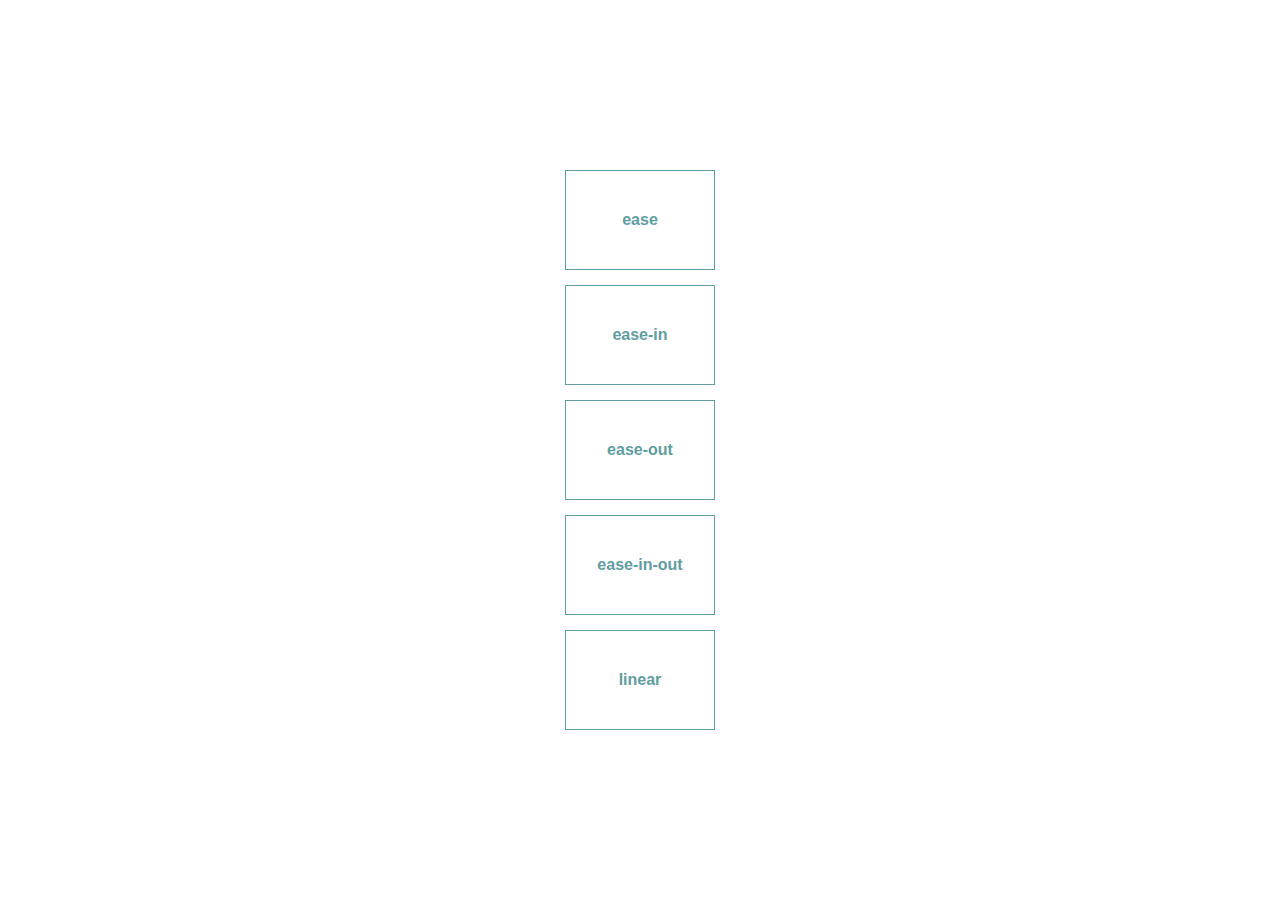
<file: index.html>
<!DOCTYPE html>
<html lang="en">
<head>
    <meta charset="UTF-8">
    <meta http-equiv="X-UA-Compatible" content="IE=edge">
    <meta name="viewport" content="width=device-width, initial-scale=1.0">
    <link rel="stylesheet" href="style.css">
    <title>Transitions</title>
</head>
<body>
    <div class="ease">ease</div>
    <div class="ease-in">ease-in</div>
    <div class="ease-out">ease-out</div>
    <div class="ease-in-out">ease-in-out</div>
    <div class="linear">linear</div>
</body>
</html>
</file>
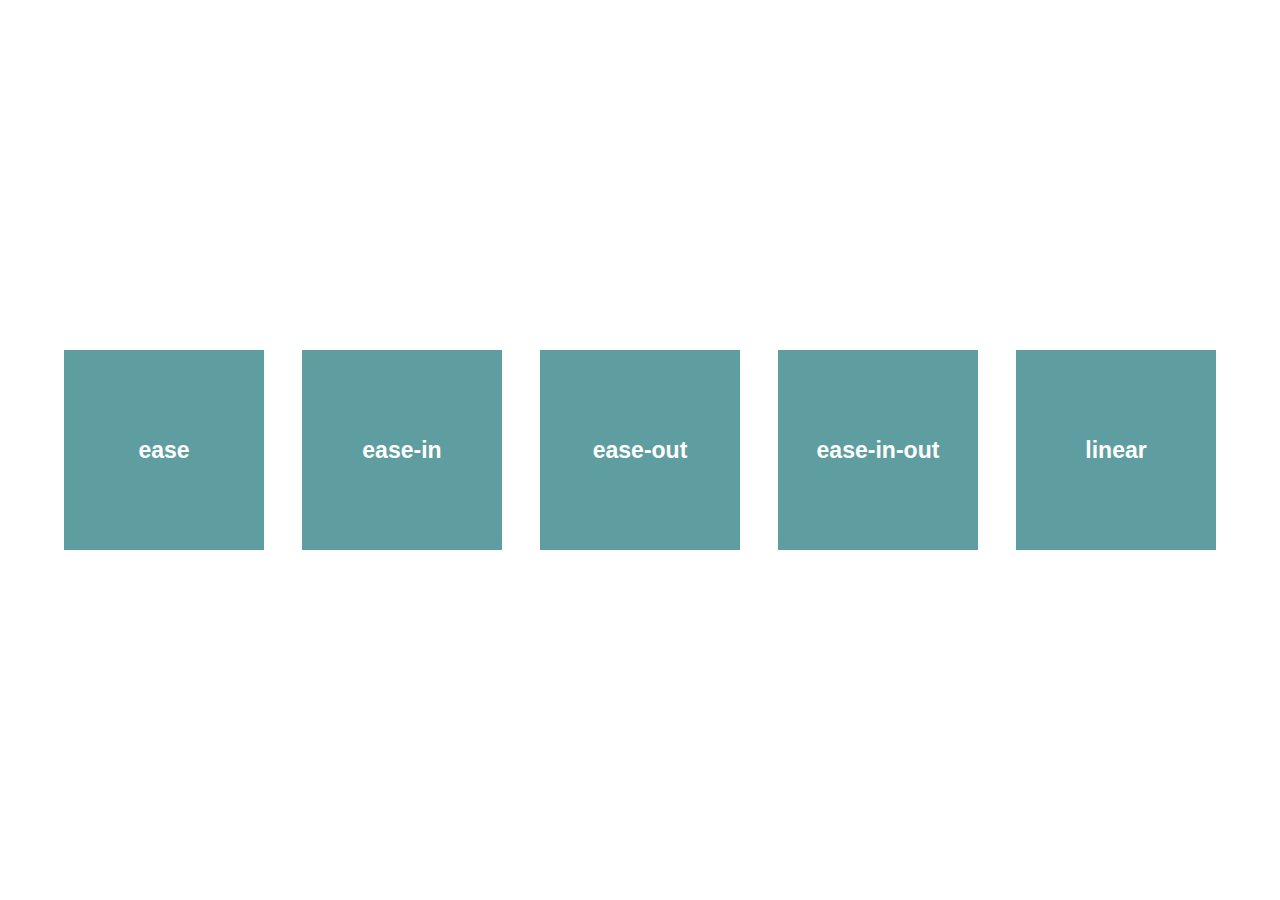
<file: secao_1/index.html>
<!DOCTYPE html>
<html lang="en">
<head>
    <meta charset="UTF-8">
    <meta http-equiv="X-UA-Compatible" content="IE=edge">
    <meta name="viewport" content="width=device-width, initial-scale=1.0">
    <link rel="stylesheet" href="style.css">
    <title>Transitions</title>
</head>
<body>
    <div class="container">
        <div class="box ease">ease</div>
        <div class="box ease-in">ease-in</div>
        <div class="box ease-out">ease-out</div>
        <div class="box ease-in-out">ease-in-out</div>
        <div class="box linear">linear</div>
    </div>
</body>
</html>
</file>
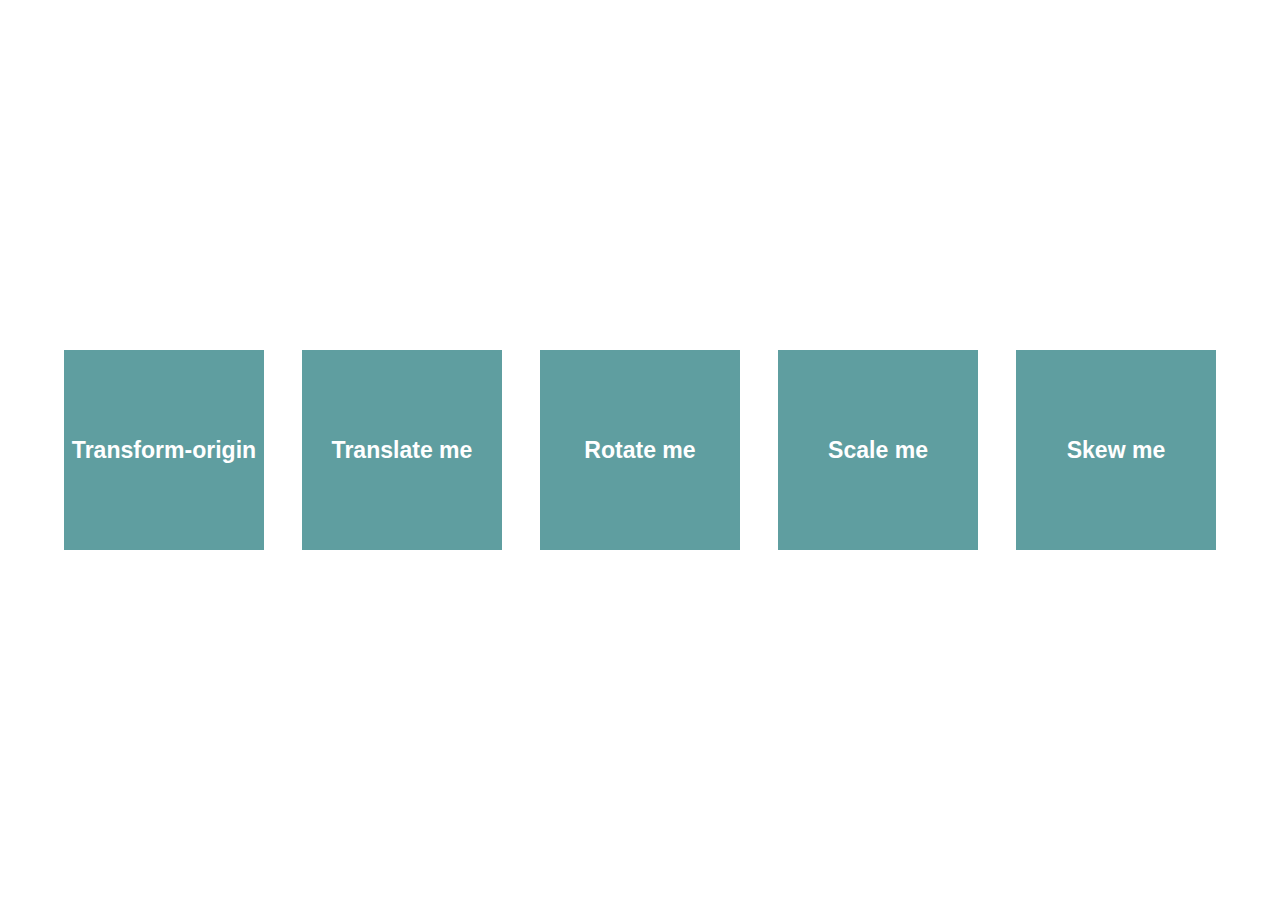
<file: secao_2/index.html>
<!DOCTYPE html>
<html lang="en">
<head>
    <meta charset="UTF-8">
    <meta http-equiv="X-UA-Compatible" content="IE=edge">
    <meta name="viewport" content="width=device-width, initial-scale=1.0">
    <link rel="stylesheet" href="style.css">
    <title>2D Transforms</title>
</head>
<body>
    <div class="container">
        <div class="box origin">Transform-origin</div>
        <div class="box translate">Translate me</div>
        <div class="box rotate">Rotate me</div>
        <div class="box scale">Scale me</div>
        <div class="box skew">Skew me</div>
    </div>
</body>
</html>
</file>
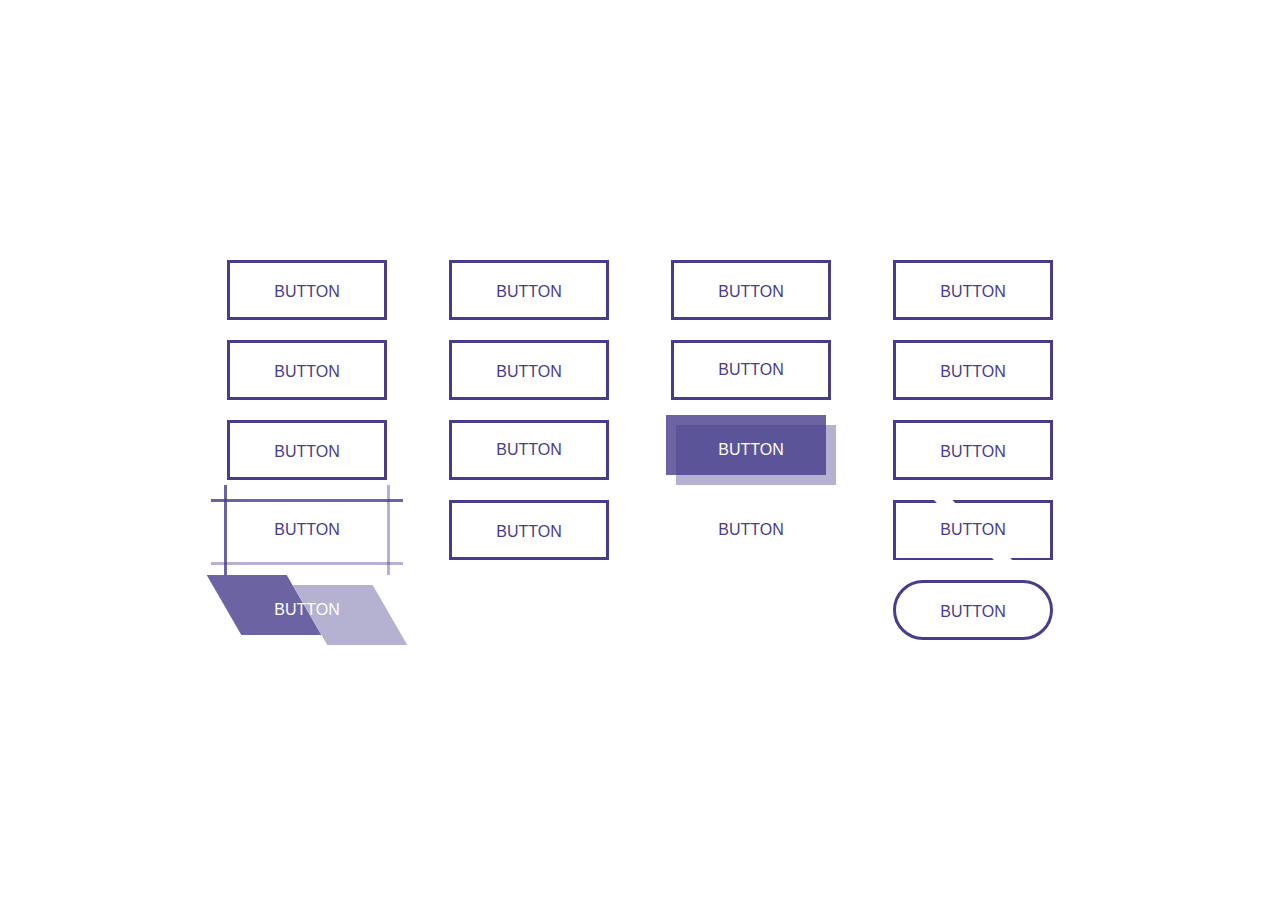
<file: secao_4/index.html>
<!DOCTYPE html>
<html lang="en">
<head>
    <meta charset="UTF-8">
    <meta http-equiv="X-UA-Compatible" content="IE=edge">
    <meta name="viewport" content="width=device-width, initial-scale=1.0">
    <link rel="stylesheet" href="style.css">
    <title>Creative Buttons</title>
</head>
<body>
    <div class="container">
        <button class="btn-1">button</button>
        <button class="btn-2">button</button>
        <button class="btn-3">button</button>
        <button class="btn-4">button</button>
        <button class="btn-5">button</button>
        <button class="btn-6">button</button>
        <button class="btn-7">button</button>
        <button class="btn-8">button</button>
        <button class="btn-9">button</button>
        <button class="btn-10">button</button>
        <button class="btn-11">button</button>
        <button class="btn-12"><span>button</span></button>
        <button class="btn-13">button</button>
        <button class="btn-14"><span>b</span>utton</button>
        <button class="btn-15">button<span></span></button>
        <button class="btn-16">button<span></span></button>
        <button class="btn-17">button</button>
        <button class="btn-18">button</button>
    </div>
</body>
</html>
</file>
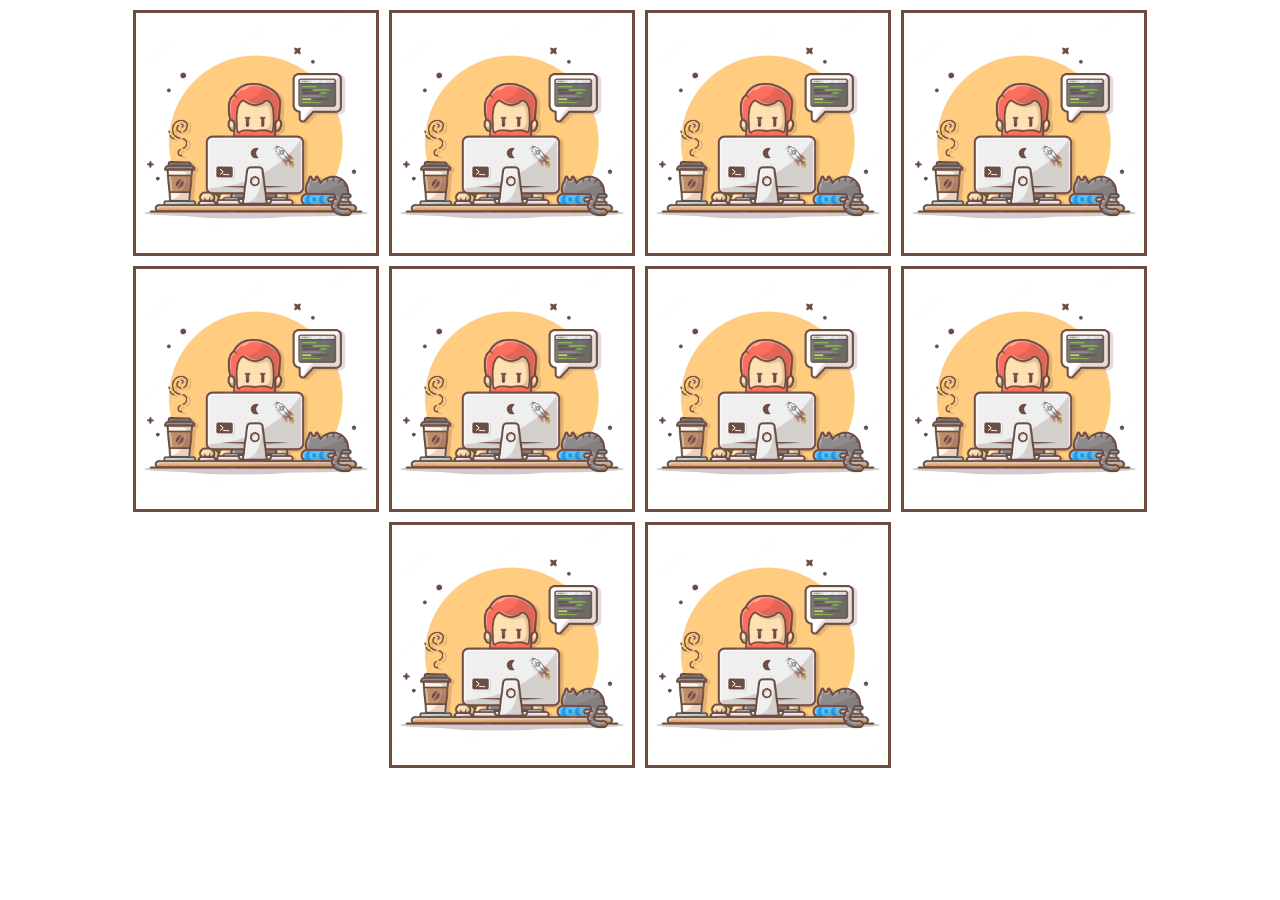
<file: secao_5/index.html>
<!DOCTYPE html>
<html lang="en">

<head>
    <meta charset="UTF-8">
    <meta http-equiv="X-UA-Compatible" content="IE=edge">
    <meta name="viewport" content="width=device-width, initial-scale=1.0">
    <link rel="stylesheet" href="style.css">
    <title>Creative images effects</title>
</head>
<body>
    <figure class="img-1">
        <img src="image.webp" alt="developer setup image">
        <figcaption>
            <h2>this is caption</h2>
            <p>write anything you want</p>
        </figcaption>
    </figure>
    <figure class="img-2">
        <img src="image.webp" alt="developer setup image">
        <figcaption>
            <h2>this is caption</h2>
            <p>write anything you want</p>
        </figcaption>
    </figure>
    <figure class="img-3">
        <img src="image.webp" alt="developer setup image">
        <figcaption>
            <h2>this is caption</h2>
            <p>write anything you want</p>
        </figcaption>
    </figure>
    <figure class="img-4">
        <img src="image.webp" alt="developer setup image">
        <figcaption>
            <h2>this is caption</h2>
            <p>write anything you want</p>
        </figcaption>
    </figure>
    <figure class="img-5">
        <img src="image.webp" alt="developer setup image">
        <figcaption>
            <h2>this is caption</h2>
            <p>write anything you want</p>
        </figcaption>
    </figure>
    <figure class="img-6">
        <img src="image.webp" alt="developer setup image">
        <figcaption>
            <h2>this is caption</h2>
            <p>write anything you want</p>
            <a href="#">read more</a>
        </figcaption>
    </figure>
    <figure class="img-7">
        <img src="image.webp" alt="developer setup image">
        <figcaption>
            <h2>this is caption</h2>
            <p>write anything you want</p>
            <a href="#">read more</a>
        </figcaption>
    </figure>
    <figure class="img-8">
        <img src="image.webp" alt="developer setup image">
        <figcaption>
            <h2>this is caption</h2>
            <p>write anything you want</p>
        </figcaption>
    </figure>
    <figure class="img-9">
        <img src="image.webp" alt="developer setup image">
        <figcaption>
            <h2>this is caption</h2>
            <p>write anything you want</p>
        </figcaption>
    </figure>
    <figure class="img-10">
        <img src="image.webp" alt="developer setup image">
        <figcaption>
            <h2>this is caption</h2>
            <p>write anything you want</p>
        </figcaption>
    </figure>
</body>
</html>
</file>
<file: style.css>
* {
    margin: 0;
    padding: 0;
    box-sizing: border-box;
    font-family: sans-serif;
    font-weight: bold;
    font-size: 1rem;
}
body {
    width: 100vw;
    height: 100vh;
    display: flex;
    flex-direction: column;
    row-gap: 15px;
    justify-content: center;
    align-items: center;
}
.container {
    width: 70%;
    height: 50%;
}
div {
    width: 150px;
    height: 100px;
    color: cadetblue;
    background-color: white;
    border: 1px solid cadetblue;
    display: flex;
    justify-content: center;
    align-items: center;
    transition-property: background-color, border-radius, transform;
    transition-duration: 1s, 4s, 7s;
    transition-delay: 1s;
}
div:hover {
    color: white;
    background-color: cadetblue;
    border-radius: 50px;
    transform: translate(300px, 0);
}
.ease {
    transition-timing-function: ease;
}
.ease-in {
    transition-timing-function: ease-in;
}
.ease-out {
    transition-timing-function: ease-out;
}
.ease-in-out {
    transition-timing-function: ease-in-out;
}
.linear {
    transition-timing-function: linear;
}
</file>
<file: secao_1/style.css>
* {
    margin: 0;
    padding: 0;
    box-sizing: border-box;
    font-family: sans-serif;
    font-size: 1.2rem;
    font-weight: bold;
}
body {
    width: 100vw;
    height: 100vh;
    display: flex;
    justify-content: center;
    align-items: center;
}
.container {
    width: 90%;
    height: 200px;
    display: flex;
    justify-content: space-between;
    align-items: center;
}
.box {
    user-select: none;
    width: 200px;
    height: 100%;
    display: flex;
    justify-content: center;
    align-items: center;
    text-align: center;
    color: white;
    background-color: cadetblue;
    transition: background-color 1s, border 1s, border-radius 2s, transform 4s;
}
.box:hover {
    color: cadetblue;
    background-color: rgba(95, 158, 160, 0.4);
    border: 1px solid cadetblue;
    border-radius: 50%;
    transform: translateY(-150px);
}
.box.ease {
    transition-timing-function: ease;
}
.box.ease-in {
    transition-timing-function: ease-in;
}
.box.ease-out {
    transition-timing-function: ease-out;
}
.box.ease-in-out {
    transition-timing-function: ease-in-out;
}
.box.linear {
    transition-timing-function: linear;
}
</file>
<file: secao_2/style.css>
* {
    margin: 0;
    padding: 0;
    box-sizing: border-box;
    font-family: sans-serif;
    font-size: 1.2rem;
    font-weight: bold;
}
body {
    width: 100vw;
    height: 100vh;
    display: flex;
    justify-content: center;
    align-items: center;
}
.container {
    width: 90%;
    height: 200px;
    display: flex;
    justify-content: space-between;
    align-items: center;
}
.box {
    user-select: none;
    width: 200px;
    height: 100%;
    display: flex;
    justify-content: center;
    align-items: center;
    text-align: center;
    color: white;
    background-color: cadetblue;
    transition: all 1s;
}
.box.origin:hover {
    transform: rotate(-15deg);
    transform-origin: bottom right;
}
.box.translate:hover {
    transform: translateY(-45px);
}
.box.rotate:hover {
    transform: rotate(-15deg);
}
.box.scale:hover {
    transform: scale(1.2);
}
.box.skew:hover {
    transform: skew(15deg);
}
</file>
<file: secao_4/style.css>
* {
    margin: 0;
    padding: 0;
    box-sizing: border-box;
    font-family: sans-serif;
    font-size: 1rem;
}
body {
    width: 100vw;
    height: 100vh;
    padding: 50px;
    display: flex;
    justify-content: center;
    align-items: center;
    gap: 20px;
}
.container {
    width: 70%;
    display: flex;
    justify-content: space-between;
    align-items: center;
    flex-wrap: wrap;
    gap: 20px;
}
button {
    text-transform: uppercase;
    text-align: center;
    width: 160px;
    height: 60px;
    padding: 20px 40px;
    background: none;
    position: relative;
    color: darkslateblue;
    border: 3px solid darkslateblue;
    transition: all .5s;
    overflow: hidden;
    user-select: none;
    cursor: pointer;
}
button::before, button::after {
    content: "";
    width: 100%;
    height: 100%;
    position: absolute;
    transition: all .5s;
    background-color: darkslateblue;
    z-index: -1;
}



.btn-1:hover{
    color: white;
}
.btn-1::before {
    top: 0;
    left: 0;
    transform: rotate(-90deg);
    transform-origin: bottom right;
}
.btn-1::after {
    display: none;
}
.btn-1:hover::before {
    transform: rotate(0deg);
}



.btn-2:hover{
    color: white;
}
.btn-2::before {
    top: 0;
    left: 0;
    transform: translate(-100%);
}
.btn-2::after {
    display: none;
}
.btn-2:hover::before {
    transform: translate(0);
}


.btn-3:hover{
    color: white;
}
.btn-3::before {
    top: 0;
    left: 0;
    transform: rotateX(90deg);
}
.btn-3::after {
    top: 0;
    left: 0;
    transform: rotateY(90deg);
}
.btn-3:hover::before {
    transform: rotateX(0deg);
}
.btn-3:hover::after {
    transform: rotateY(0deg);
}



.btn-4::before, .btn-4::after {
    display: none;
}
.btn-4:hover {
    font-weight: bold;
    letter-spacing: 3px;
    border: 6px solid darkslateblue;
}



.btn-5::before {
    content: 'button';
    top: 0;
    left: 0;
    color: white;
    display: flex;
    justify-content: center;
    align-items: center;
    z-index: 1;
    transform: translateY(-100%);
}
.btn-5::after {
    display: none;
}
.btn-5:hover::before {
    transform: translate(0);
}


.btn-6:hover{
    color: white;
}
.btn-6::before {
    top: 0;
    left: 0;
    background-color: rgb(200, 200, 200);
    transform: translate(-100%) rotate(45deg);
}
.btn-6::after {
    display: none;
}
.btn-6:hover {
    background-color: darkslateblue;
}
.btn-6:hover::before {
    transform: translate(100%) rotate(45deg);
}



.btn-7 {
    color: transparent;
    background-color: darkslateblue;
}
.btn-7::before {
    top: 0;
    left: 0;
    content: 'button';
    color: darkslateblue;
    background-color: white;
    z-index: 1;
    display: flex;
    justify-content: center;
    align-items: center;
}
.btn-7::after {
    top: 0;
    left: 0;
    content: 'button';
    color: darkslateblue;
    background-color: white;
    z-index: 1;
    display: flex;
    justify-content: center;
    align-items: center;
    transform: translate(-100%, 100%);
}
.btn-7:hover::before {
    transform: translate(100%, -100%);
}
.btn-7:hover::after {
    transform: translate(0, 0);
}



.btn-8::before {
    top: 0;
    left: 0;
    content: 'button';
    color: white;
    z-index: 1;
    background-color: darkslateblue;
    display: flex;
    justify-content: center;
    align-items: center;
    transform: scale(5);
    opacity: 0;
}
.btn-8:hover::before {
    transform: scale(1);
    opacity: 1;
}
.btn-8::after {
    display: none;
}



.btn-9:hover {
    color: white;
}
.btn-9::before {
    width: 100%;
    height: 200%;
    top: 0;
    left: 0;
    border-radius: 0 0 50% 50%;
    transform: translateY(-100%);
}
.btn-9:hover::before {
    transform: translateY(0);
}
.btn-9::after {
    display: none;
}



.btn-10 {
    color: transparent;
    overflow: visible;
}
.btn-10::before, .btn-10::after {
    content: "button";
    color: white;
    top: 0;
    left: 0;
    display: flex;
    justify-content: center;
    align-items: center;
    z-index: 1;
}
.btn-10::before {
    transform: translate(-100%) scale(0);
    opacity: 0;
}
.btn-10::after {
    color: darkslateblue;
    background-color: white;
}
.btn-10:hover::before {
    transform: translate(0) scale(1);
    opacity: 1;
}
.btn-10:hover::after {
    transform: translate(100%) scale(0);
    opacity: 0;
}



.btn-11 {
    color: white;
    border: none;
    overflow: visible;
}
.btn-11:hover {
    color: black;
}
.btn-11::before {
    top: -5px;
    left: -5px;
    background-color: rgba(71, 61, 139, 0.8);
    transform-origin: top;
}
.btn-11::after {
    top: 5px;
    left: 5px;
    background-color: rgba(71, 61, 139, 0.4);
    transform-origin: bottom;
}
.btn-11:hover::before {
    top: -10px;
    left: 0;
    transform: perspective(1000px) rotateX(75deg);
}
.btn-11:hover::after {
    top: 10px;
    left: 0;
    transform: perspective(1000px) rotateX(-75deg);
}



.btn-12:hover {
    color: white;
}
.btn-12::before, .btn-12::after,.btn-12 span::before,.btn-12 span::after {
    content: "";
    width: 25%;
    height: 100%;
    position: absolute;
    transition: all .2s;
    background-color: darkslateblue;
    z-index: -1;
}
.btn-12::before {
    top: 100%;
    left: 0;
}
.btn-12:hover::before {
    top: 0;
    left: 0;
}
.btn-12::after {
    top: -100%;
    left: 25%;
    transition-delay: .1s;
}
.btn-12:hover::after {
    top: 0;
    left: 25%;
}
.btn-12 span::before {
    top: 100%;
    right: 25%;
    transition-delay: .2s;
}
.btn-12:hover span::before {
    top: 0;
    right: 25%;
}
.btn-12 span::after {
    top: -100%;
    right: 0;
    transition-delay: .3s;
}
.btn-12:hover span::after {
    top: 0;
    right: 0;
}


.btn-13 {
    border: none;
    overflow: visible;
}
.btn-13::before {
    width: 100%;
    height: 150%;
    top: -25%;
    left: -2%;
    background: transparent;
    border-right: 3px solid rgba(71, 61, 139, 0.4);
    border-left: 3px solid rgba(71, 61, 139, 0.8);
}
.btn-13::after {
    width: 120%;
    height: 100%;
    top: -2%;
    right: -10%;
    background: transparent;
    border-bottom: 3px solid rgba(71, 61, 139, 0.4);
    border-top: 3px solid rgba(71, 61, 139, 0.8);
}
.btn-13:hover::before {
    transform: rotateY(180deg);
}
.btn-13:hover::after {
    transform: rotateX(180deg);
}



.btn-14 {
    overflow: visible;
}
.btn-14:hover {
    color: white;
}
.btn-14::before {
    top: 0;
    left: 0;
    opacity: 0;
}
.btn-14::after {
    display: none;
}
.btn-14 span {
    color: transparent;
    position: relative;
}
.btn-14 span::before {
    content: 'B';
    position: absolute;
    transition: all .5s;
    color: darkslateblue;
}
.btn-14:hover span::before {
    transform: translateX(-25px) rotate(360deg);
    color: white;
    font-size: 3.5rem;
    top: -35px;
}
.btn-14:hover::before {
    transform: rotate(12deg);
    opacity: 1;
}



.btn-15 {
    border: none;
}
.btn-15::before {
    height: 3px;
    top: 0;
    left: -100%;
}
.btn-15::after {
    height: 3px;
    bottom: 0;
    right: -100%;
}
.btn-15:hover::before {
    left: 0;
}
.btn-15:hover::after {
    right: 0;
}
.btn-15 span::before, .btn-15 span::after {
    content: "";
    width: 3px;
    height: 100%;
    position: absolute;
    transition: all .5s;
    background-color: darkslateblue;
    z-index: -1;
}
.btn-15 span::before {
    top: -100%;
    left: 0;
}
.btn-15 span::after {
    bottom: -100%;
    right: 0;
}
.btn-15:hover span::before {
    top: 0;
}
.btn-15:hover span::after {
    bottom: 0;
}



.btn-16 {
    border: none;
}
.btn-16:hover {
    color: white;
}
.btn-16::after {
    width: 96%;
    height: 91%;
    top: 0;
    left: 0;
    background: transparent;
    z-index: -2;
    border: 3px solid darkslateblue;
}
.btn-16::before {
    width: 8%;
    height: 300%;
    top: 50%;
    left: 50%;
    transform: translate(-50%, -50%) rotate(-45deg);
    background-color: white;
    z-index: -1;
}
.btn-16:hover::before {
    width: 100%;
    background-color: darkslateblue;
    transform: translate(-50%, -50%) rotate(90deg);
}



.btn-17 {
    overflow: visible;
    border: none;
    color: white;
}
.btn-17::before {
    width: 50%;
    top: -5px;
    left: -2%;
    background-color: rgba(71, 61, 139, 0.8);
    transform: skew(30deg);
    transition: all .5s cubic-bezier(0.68, -0.55, 0.265, 1.55);
}
.btn-17:hover::before {
    transform: skew(0deg);
    left: 50%;
    top: 0;
}
.btn-17::after {
    width: 50%;
    bottom: -5px;
    right: -2%;
    background-color: rgba(71, 61, 139, 0.4);
    transform: skew(30deg);
    transition: all .5s cubic-bezier(0.68, -0.55, 0.265, 1.55);
}
.btn-17:hover::after {
    transform: skew(0deg);
    right: 50%;
    bottom: 0;
}



.btn-18 {
    overflow: visible;
    border-radius: 50px;
}
.btn-18::before {
    top: 0;
    left: 0;
    border-radius: 50px;
    background-color: white;
    z-index: -1;
}
.btn-18:hover {
    top: -5px;
    box-shadow: 0 10px 20px rgba(71, 61, 139, 0.2);
}
.btn-18:active {
    top: -3px;
    box-shadow: 0 5px 10px rgba(71, 61, 139, 0.2);
}
.btn-18:hover::before {
    background-color: rgba(71, 61, 139, 0.6);
    transform: scale(1.5);
    opacity: 0;
}
.btn-18::after {
    display: none;
}
</file>
<file: secao_5/style.css>
* {
    margin: 0;
    padding: 0;
    font-family: sans-serif;
    letter-spacing: 1px;
}
body {
    flex: 0 0 100vw;
    max-height: 100vh;
    display: flex;
    justify-content: center;
    align-items: center;
    flex-wrap: wrap;
    padding: 10px;
    gap: 10px;
}
figure {
    width: 240px;
    height: 240px;
    position: relative;
    overflow: hidden;
    border: 3px solid #6F4C3F;
}
img {
    width: 100%;
    height: 100%;
    object-fit: cover;
    transition: all .5s;
}
figcaption {
    width: 100%;
    height: 100%;
    color: white;
    background-color: #6f4c3f88;
    position: absolute;
    display: flex;
    flex-direction: column;
    justify-content: center;
    align-items: center;
    transition: all .5s;
}
figcaption h2 {
    text-transform: uppercase;
    margin-bottom: 10px;
    transition: all .5s;
}
figcaption p {
    text-transform: capitalize;
    font-size: 1rem;
    transition: all .5s;
}


.img-1 figcaption {
    top: 0;
    left: 0;
    opacity: 0;
}
.img-1:hover figcaption {
    opacity: 1;
}
.img-1:hover img {
    transform: scale(1.3) rotate(15deg);
}



.img-2 figcaption {
    top: 0;
    left: 0;
    transform: translateX(-100%);
}
.img-2:hover figcaption {
    transform: translateX(0);
}
.img-2:hover img {
    transform: scale(1.3) rotate(-15deg);
}



.img-3 figcaption {
    top: 0;
    left: 0;
    background-color: #6F4C3F;
    transform: translateX(-100%);
}
.img-3:hover figcaption {
    transform: translateX(0);
}
.img-3:hover img {
    transform: translateX(100%);
}



.img-4 figcaption {
    bottom: 0;
    right: 0;
    height: 33%;
    background-color: #6F4C3F;
    transform: translateY(100%);
}
.img-4:hover figcaption {
    transform: translateY(0);
}
.img-4:hover img {
    transform: translateY(-33%);
}



.img-5::before {
    content: '';
    width: 100%;
    height: 100%;
    position: absolute;
    bottom: 0;
    right: 0;
    transform: translateY(100%);
    transition: all .5s;
    transition-delay: .25s;
    background-color: #6f4c3f88;
}
.img-5:hover::before {
    transform: translateY(0);
    transition-delay: 0s;
}
.img-5 figcaption {
    top: 0;
    left: 0;
    transform: rotateX(90deg);
    transition-delay: 0s;
    background: transparent;
}
.img-5:hover figcaption {
    transform: rotateX(0deg);
    transition-delay: .25s;
}



.img-6 figcaption {
    top: 0;
    left: 0;
    background: transparent;
}
.img-6 figcaption h2 {
    transform: translateY(-150px);
    transition-delay: 0s;
}
.img-6:hover figcaption h2 {
    transform: translateY(0);
    transition-delay: .1s;
}
.img-6 figcaption p {
    margin-bottom: 50px;
    transform: translateX(-250px);
    transition-delay: .1s;
}
.img-6:hover figcaption p {
    transform: translateY(0);
    transition-delay: 0.2s;
}
.img-6 figcaption a {
    width: 100px;
    height: 25px;
    padding: 5px 10px;
    border-radius: 50px;
    font-size: 15px;
    text-decoration: none;
    text-transform: uppercase;
    background-color: #6F4C3F;
    color: white;
    display: flex;
    align-items: center;
    transform: translateX(250px);
    transition: all .5s;
    transition-delay: .2s;
}
.img-6:hover figcaption a {
    transform: translateX(0);
    transition-delay: .3s;
}
.img-6::before {
    content: '';
    width: 100%;
    height: 100%;
    position: absolute;
    bottom: 0;
    right: 0;
    transform: translateY(100%);
    transition: all .5s;
    background-color: #6f4c3f88;
    transition-delay: .4s;
}
.img-6:hover::before {
    transform: translateY(0);
    transition-delay: 0s;
}



.img-7::before, .img-7::after {
    content: '';
    width: 50%;
    height: 100%;
    position: absolute;
    transition: all .5s;
    background-color: #6f4c3f88;
    transition-delay: .3s;
}
.img-7::before {
    top: 0;
    left: 0;
    transform: translateX(-100%);
}
.img-7::after {
    bottom: 0;
    right: 0;
    transform: translateX(100%);
}
.img-7:hover::before, .img-7:hover::after {
    transform: translateX(0);
    transition-delay: 0s;
}
.img-7 figcaption {
    top: 0;
    left: 0;
    background: transparent;
    z-index: 1;
}
.img-7 figcaption h2 {
    transform: translateY(-150px);
    transition-delay: 0s;
}
.img-7:hover figcaption h2 {
    transform: translateY(0);
    transition-delay: .1s;
}
.img-7 figcaption p {
    margin-bottom: 50px;
    transform: translateY(-250px);
    transition-delay: .1s;
}
.img-7:hover figcaption p {
    transform: translateY(0);
    transition-delay: .2s;
}
.img-7 figcaption a {
    width: 100px;
    height: 25px;
    padding: 5px 10px;
    border-radius: 50px;
    font-size: 15px;
    text-decoration: none;
    text-transform: uppercase;
    background-color: #6F4C3F;
    color: white;
    display: flex;
    align-items: center;
    transform: translateY(-350px);
    transition: all .5s;
    transition-delay: .2s;
}
.img-7:hover figcaption a {
    transform: translateY(0);
    transition-delay: .3s;
}



.img-8 figcaption {
    top: 0;
    left: 0;
    background-color: #6F4C3F;
    transform: scale(0);
    opacity: 0;
    transition: all 1s;
    transition-delay: 0s;
}
.img-8:hover figcaption {
    transition-delay: .5s;
    transform: scale(1) rotate(-360deg);
    opacity: 1;
}
.img-8 img {
    transition: all 1s;
    transition-delay: .5s;
}
.img-8:hover img {
    transition-delay: 0s;
    transform: scale(0) rotate(-360deg);
    opacity: 0;
}



.img-9 figcaption {
    top: 0;
    left: 0;
    transform: scale(5);
    opacity: 0;
}
.img-9:hover figcaption {
    transform: scale(1);
    opacity: 1;
}



.img-10:hover img {
    transform: translateY(100%);
}
.img-10 figcaption {
    top: 0;
    left: 0;
    background-color: #6F4C3F;
    transform: translateY(-100%);
}
.img-10:hover figcaption {
    transform: translateY(0);
}
</file>
